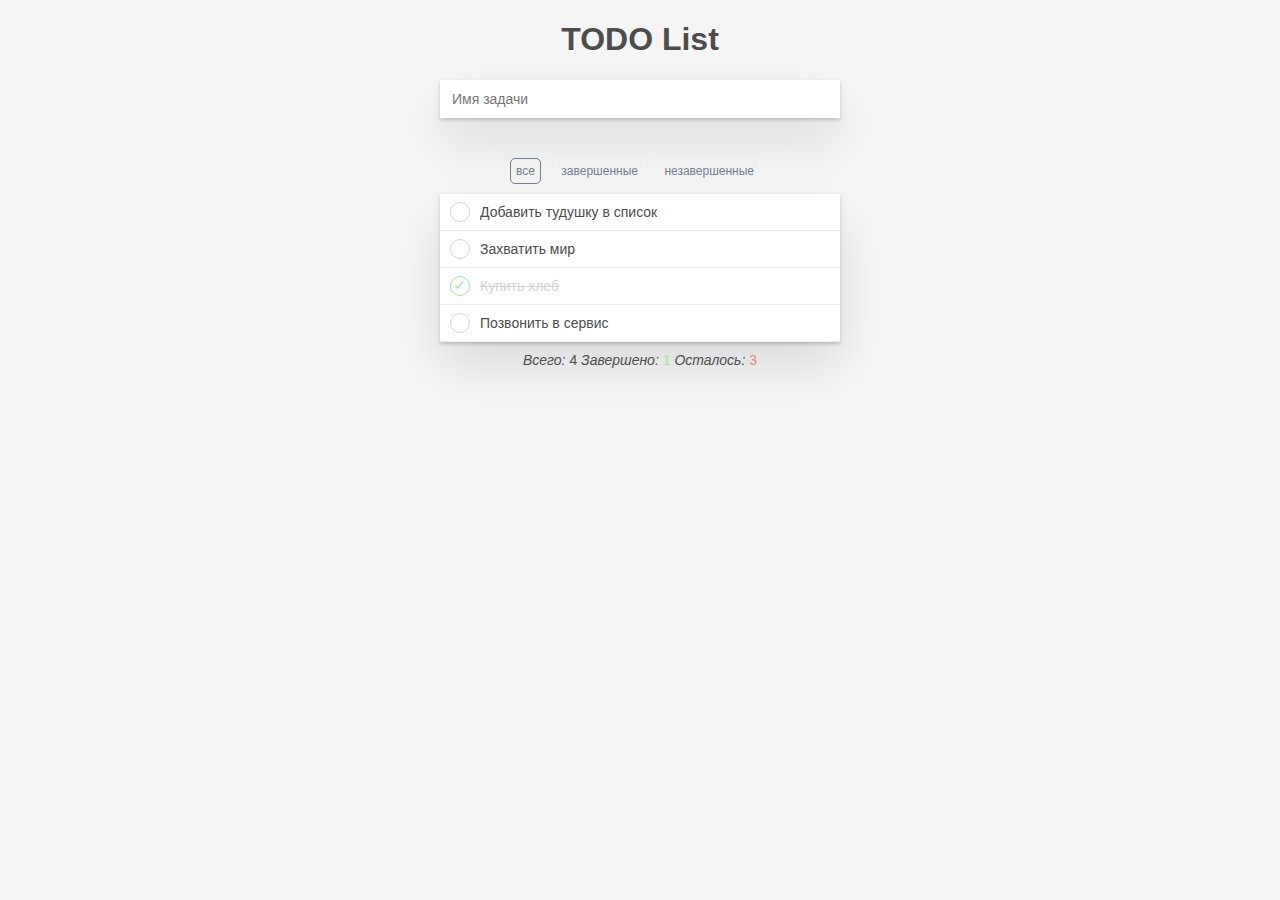
<file: Number3/index.html>
<!DOCTYPE html>
<html lang="ru">
<head>
    <meta charset="UTF-8">
    <title>TODO List</title>
    <link rel="stylesheet" type="text/css" href="style.css">
</head>
<body>
<h1 class="head">TODO List</h1>
<div class="container">
    <div class="add-task">
        <input class="add-task__input" placeholder="Имя задачи" autofocus>
    </div>
    <div class="filters">
        <div data-filter="all" class="filters__item filters__item_selected">все</div>
        <div data-filter="done" class="filters__item">завершенные</div>
        <div data-filter="todo" class="filters__item">незавершенные</div>
    </div>
    <ul class="list"></ul>
    <div class="statistic">
        Всего:
        <div class="statistic__total">3</div>
        Завершено:
        <div class="statistic__done">1</div>
        Осталось:
        <div class="statistic__left">2</div>
    </div>
</div>
<template id="todoTemplate" style="display: none">
    <li class="list__item task">
        <div class="task__status task__status_todo"></div>
        <span class="task__name">{{TODO}}</span>
        <div class="task__delete-button">❌</div>
    </li>
</template>
<script src="app.js"></script>
</body>
</html>
</file>
<file: Number3/style.css>
/*============================
=            MAIN            =
============================*/

body {
    background: #f5f5f5;
    color: #4d4d4d;
    font-family: 'Helvetica Neue', Helvetica, Arial, sans-serif;
}

.head {
    text-align: center;
}

.container {
    width: 400px;
    margin-left: auto;
    margin-right: auto;
}

/*=====  End of MAIN  ======*/


/*================================
=            ADD TASK            =
================================*/

.add-task {
    padding: 10px;
    background: white;
    box-shadow: 0 2px 4px 0 rgba(0, 0, 0, 0.2), 0 25px 50px 0 rgba(0, 0, 0, 0.1);
}

.add-task__input {
    font-size: 14px;
    border: none;
    width: 100%;
}

.add-task__input:focus {
    outline: none;
}

/*=====  End of ADD TASK  ======*/


/*===============================
=            FILTERS            =
===============================*/

.filters {
    margin-top: 40px;
    text-align: center;

}

.filters__item {
    display: inline-block;
    margin-right: 10px;
    border: 1px solid;
    padding: 5px;

    color: slategray;

    border-color: #f5f5f5;
    border-radius: 5px;
    font-size: 12px;
    cursor: pointer;
}

.filters__item_selected {
    border-color: inherit;
}

.filters__item:hover{
    background-color: lightyellow;
}

/*=====  End of FILTERS  ======*/


/*============================
=            LIST            =
============================*/

.list {
    margin: 10px 0 0;
    background: white;
    box-shadow: 0 2px 4px 0 rgba(0, 0, 0, 0.2), 0 25px 50px 0 rgba(0, 0, 0, 0.1);
    font-size: 14px;
    list-style-type: none;
    padding: 0;

}

.list__item {
    display: block;
}

.list__item:hover{
    background-color: lightyellow;
}


/*=====  End of LIST  ======*/


/*============================
=            TASK            =
============================*/

.task {
    padding: 10px 40px;
    border-bottom: 1px solid #ededed;
    cursor: pointer;
    position: relative;
}

.task_done {
    text-decoration: line-through;
    color: lightgray;
}

.task__status {
    position: absolute;
    left: 10px;
    top: 50%;
    transform: translateY(-50%);
    width: 18px;
    height: 18px;
    border: 1px solid;
    border-radius: 10px;
    text-align: center;
    color: lightgrey;
}

.task__name {
    display: block;
    white-space: nowrap;
    text-overflow: ellipsis;
    overflow: hidden;
}

.task__input {
    width: 100%;
    font-size: 14px;
    border: none;
    padding: 0;
    background-color: transparent;
}

.task__input:focus{
    outline: none;
}

.task_done .task__status {
    color: lightgreen;
}

.task_done .task__status::after {
    content: "\2713"; /*✓ CHECK MARK*/
}

.task__delete-button {
    position: absolute;
    right: 10px;
    top: 50%;
    transform: translateY(-50%);
    color: red;
    font-size: 12px;
    visibility: hidden;
}

.task:hover .task__delete-button {
    visibility: visible;
}

/*=====  End of TASK  ======*/


/*=================================
=            STATISTIC            =
=================================*/

.statistic {
    margin-top: 10px;
    text-align: center;
    font-size: 14px;
    font-style: italic;
}

.statistic__total {
    display: inline-block;
    font-style: normal;
}

.statistic__done {
    display: inline-block;
    color: lightgreen;
    font-style: normal;
}

.statistic__left {
    display: inline-block;
    color: lightcoral;
    font-style: normal;
}

/*=====  End of STATISTIC  ======*/
</file>
